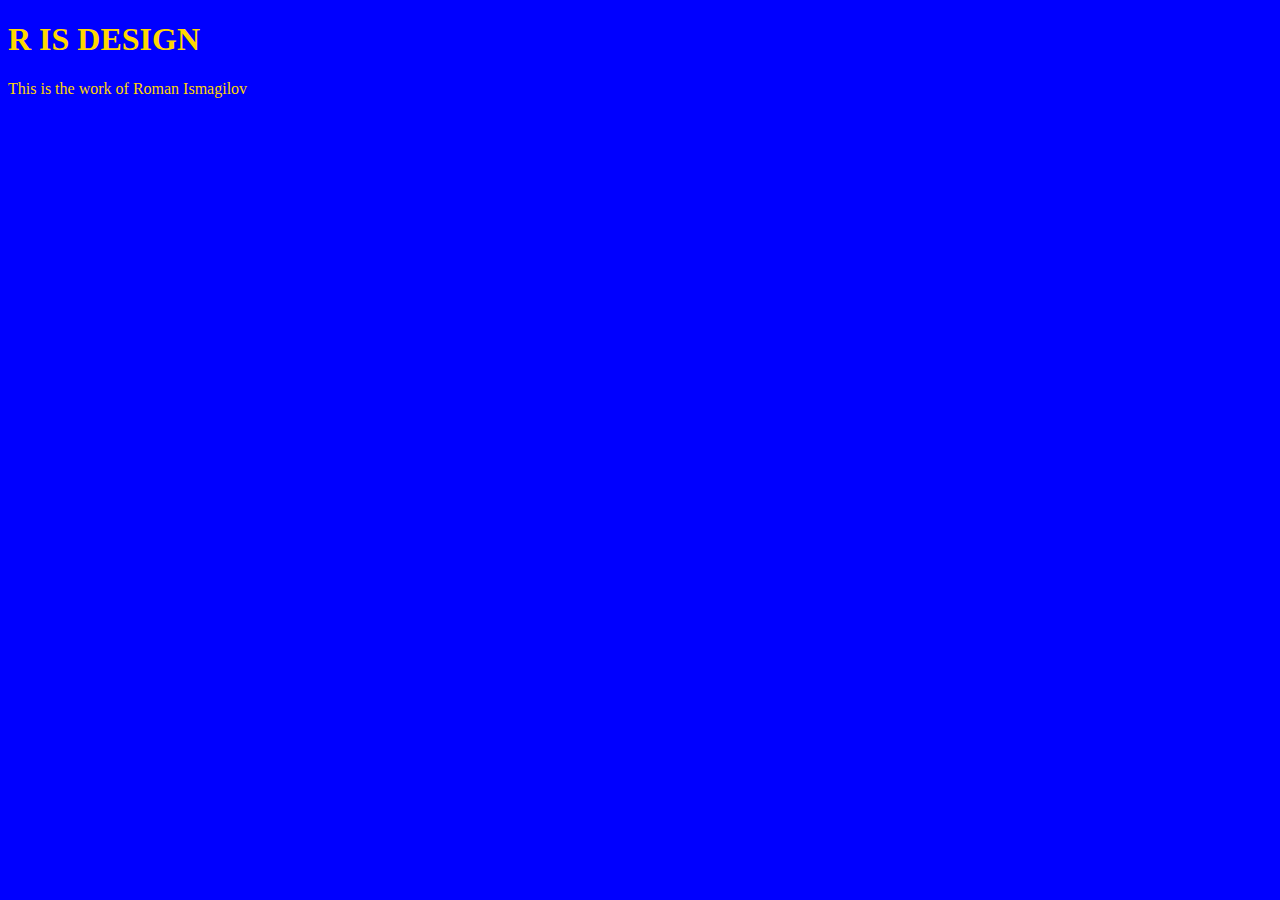
<file: unit_1/index.html>
<!DOCTYPE html>
<html>
<head>
	<title>R IS DESIGN</title>
	<link rel="stylesheet" type="text/css" href="css/style.css">
</head>
<body>
	<h1>R IS DESIGN</h1>
	<p>This is the work of Roman Ismagilov</p>
</body>
</html>
</file>
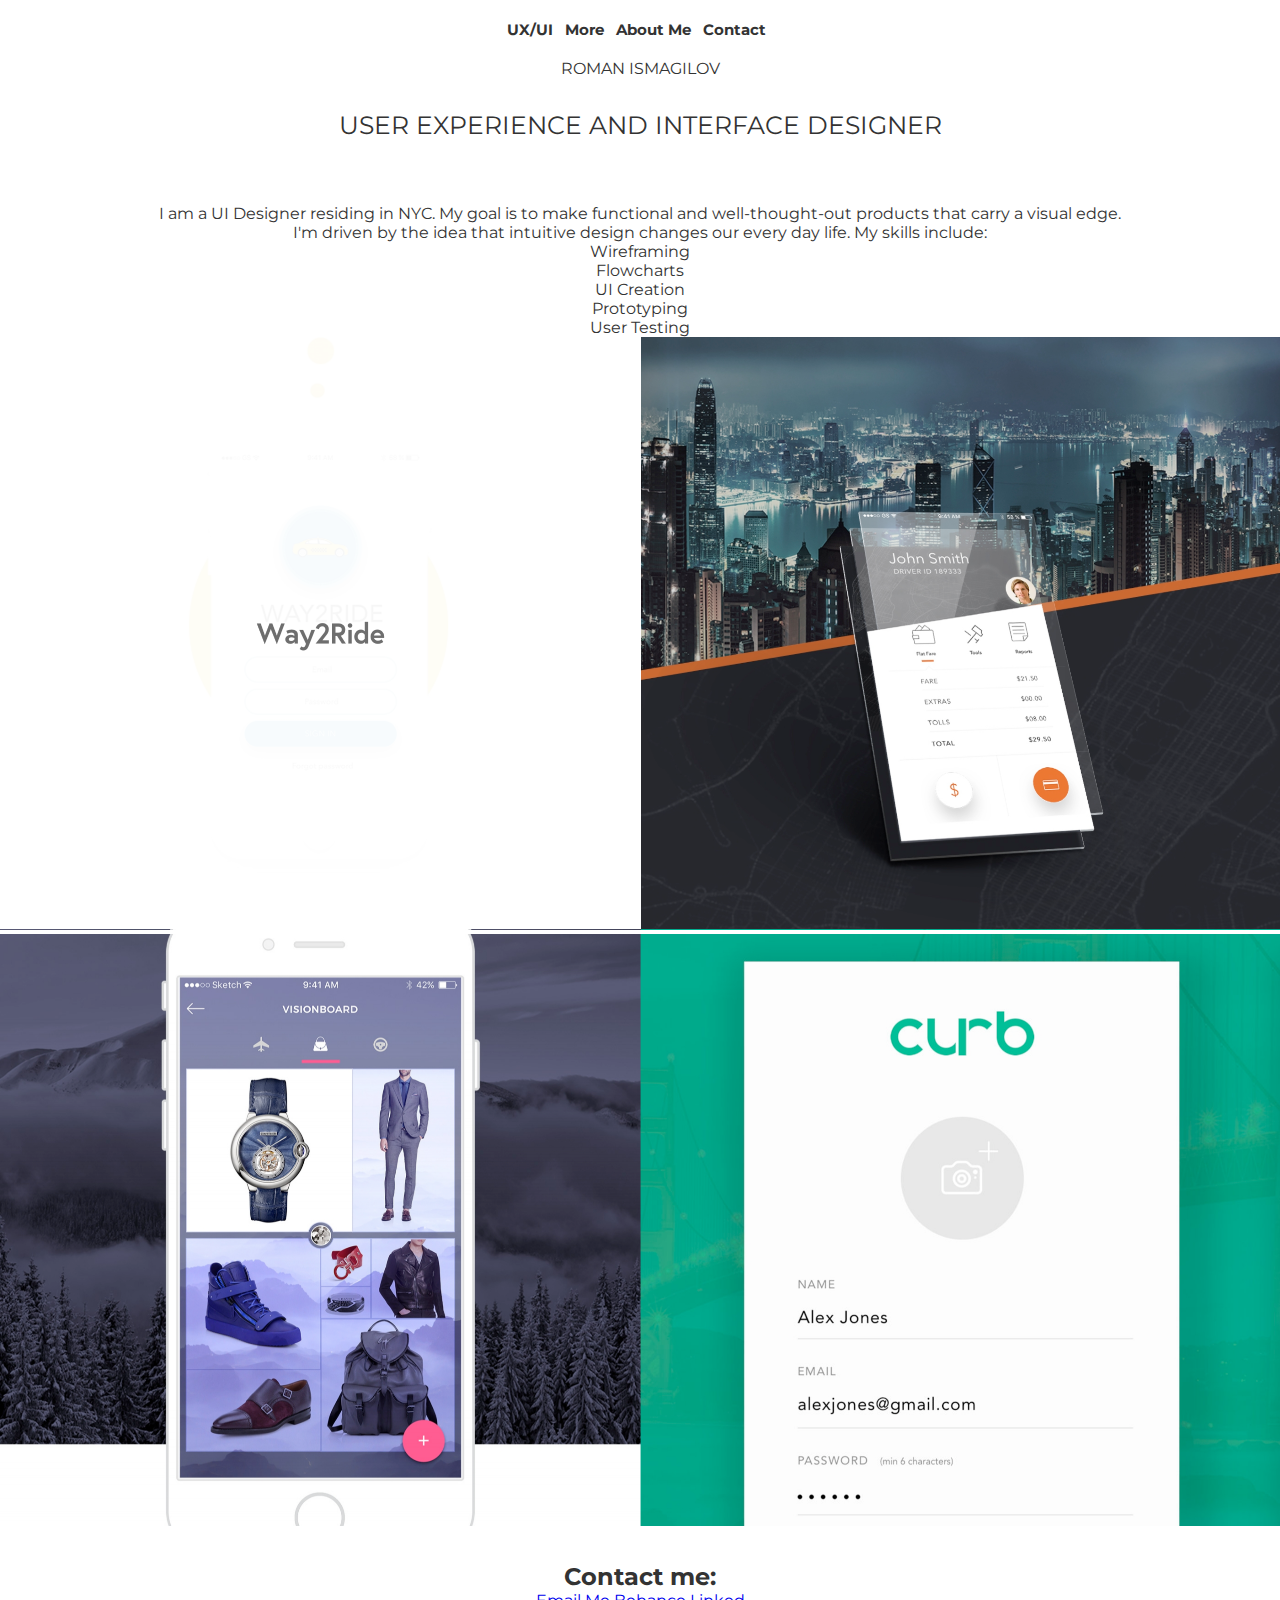
<file: unit_4/index.html>
<!DOCTYPE html>
<html>
	<head>
		<title>ROMAN ISMAGILOV</title>
		<link rel="stylesheet" type="text/css" href="css/style.css">
	</head>
	<body>
		<header>
			<nav class="nav">
				<a href="http://www.romanismagilov.com/">UX/UI</a>
				<a href="http://www.romanismagilov.com/more/">More</a>
				<a href="#">About Me</a>
				<a href="http://www.romanismagilov.com/contact-1/">Contact</a>
			</nav>
			<p class="logo">ROMAN ISMAGILOV</p>
		</header>
		<section id="intro">
			<h1 id="slogan">USER EXPERIENCE AND INTERFACE DESIGNER</h1>
		</section>
		<section id="about">
			<p>I am a UI Designer residing in NYC. My goal is to make functional and well-thought-out products that carry a visual edge.</p> 
			<p>I'm driven by the idea that intuitive design changes our every day life. My skills include:</p>
			<ul>
				<li>Wireframing</li>
				<li>Flowcharts</li>
				<li>UI Creation</li>
				<li>Prototyping</li>
				<li>User Testing</li>
			</ul>
			<img src="images/Screen Shot 1.png" alt="Picture of 2 portfolio pieces">
			<img src="images/Screen Shot 2.png" alt="Picture of 2 portfolio pieces">
		</section>
		<footer>
			<h2>Contact me:</h2>
			<a href="mailto:romanismagilov1005@gmail.com">Email Me</a>
			<a href="https://www.behance.net/romanismagilov">Behance</a>
			<a href="https://www.linkedin.com/in/roman-ismagilov-7bba886a/">Linked</a>
		</footer>
	</body>
</html>
</file>
<file: unit_1/css/style.css>
body {
	background-color: blue;
}
h1, p {
	color: gold;
}
</file>
<file: unit_4/css/style.css>
@import url('https://fonts.googleapis.com/css?family=Montserrat:200,400');
* {
	padding: 0;
	margin: 0;
	box-sizing:border-box;
}

body {
	color: #333;
	font-family: 'Montserrat', sans-serif;

}
section {
	padding:2em 0;
}
img {
	width: 100%;
}
#slogan {
	font-weight:400;
	font-size: 25px;
	text-align: center;
}
.logo {
	padding-top: 20px;
}

nav a {
	color: inherit;
	text-decoration: none;
	margin-right: 08px; 
}

.nav {
	text-align: center;
	font-weight: bold;
	margin-top: 20px;
	font-size: 15px;
}

p {
	text-align: center;
}

ul {
	text-align: center; 
}

footer {
	text-align: center;
	margin-bottom: 10px;
}
</file>
